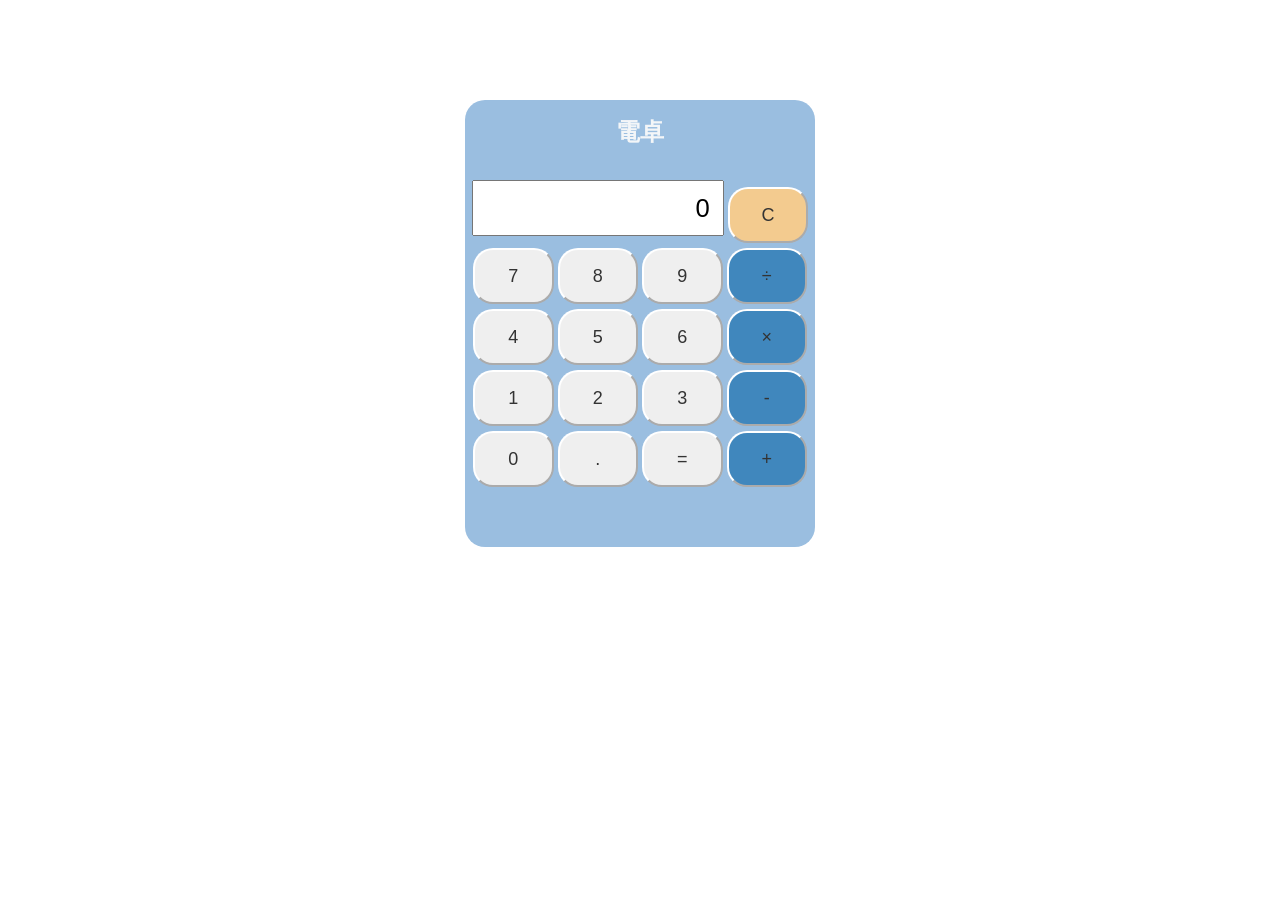
<file: index.html>
<!DOCTYPE html>
<html lang="en">
<head>
    <meta charset="UTF-8">
    <meta name="viewport" content="width=device-width, initial-scale=1.0">
    <title>Document</title>
    <link rel="stylesheet" href="dentaku.css" >
    <script src="dentaku.js"></script>
</head>
<body>
    <div class="wrapper">
        <h1 id="header">電卓</h1>
        <div id="calc">
            <div>
            <input readonly id="result" type="text" value="0">
            <button id="c" onclick="c_click()">C</button>
        </div>
        <div>
            <button onclick="num_click(this.innerHTML)">7</button>
            <button onclick="num_click(this.innerHTML)">8</button>
            <button onclick="num_click(this.innerHTML)">9</button>
            <button  id="kigou"  onclick="ope_click(this.innerHTML)">÷</button>
        </div>

        <div>
        <button onclick="num_click(this.innerHTML)">4</button>
        <button onclick="num_click(this.innerHTML)">5</button>
        <button onclick="num_click(this.innerHTML)">6</button>
        <button id="kigou" onclick="ope_click(this.innerHTML)">×</button>
    </div>

<div>
    <button onclick="num_click(this.innerHTML)">1</button>
    <button onclick="num_click(this.innerHTML)">2</button>
    <button onclick="num_click(this.innerHTML)">3</button>
    <button id="kigou" onclick="ope_click(this.innerHTML)">-</button>
</div>

    <div>
        <button onclick="num_click(this.innerHTML)">0</button>
        <button onclick="num_click(this.innerHTML)">.</button>
        <button onclick="equal_click()">=</button>
        <button id="kigou" onclick="ope_click(this.innerHTML)">+</button>

    </div>
        </div>

    </div>
</body>

</html>
</file>
<file: dentaku.css>
@charset "utf-8";

.wrapper{
    max-width: 350px;
    margin: 0 auto;
    color: rgba(250, 250, 250, 0.933) ;
    background-color: rgb(154, 190, 224);
    padding-bottom: 60px;
    border-radius:20px;
    margin-top: 100px;
  }
  #header,#calc{
    box-sizing: border-box;
    text-align: center;
  }
  /*ヘッダー*/
  #header {
    font-size: 24px;
    padding: 1rem;
  }
  /*テキスト*/
  input{
    box-sizing: border-box;
    width: 72%;
    height: 3.5rem;
    font-size: 1.6rem;
    text-align: right;
    padding: 0 0.75rem;
  }
  /*ボタン関係*/
  button{
    font-size: 18px;
    width: 23%;
    height: 3.5rem;
    color: #333;
    vertical-align: middle;
    border-color: #fff;
    border-radius:20px;
    margin-top:5px;
  }
  button:hover{
    background-color: rgba(156, 161, 164, 0.933);
  }

#kigou{
  background-color: rgb(64, 135, 189);
}
#kigou:hover{
  background-color:rgba(156, 161, 164, 0.933) ;
}

#c{
  background-color: rgb(243, 203, 143);
}
#c:hover{
background-color:rgba(156, 161, 164, 0.933) ;
}
</file>
